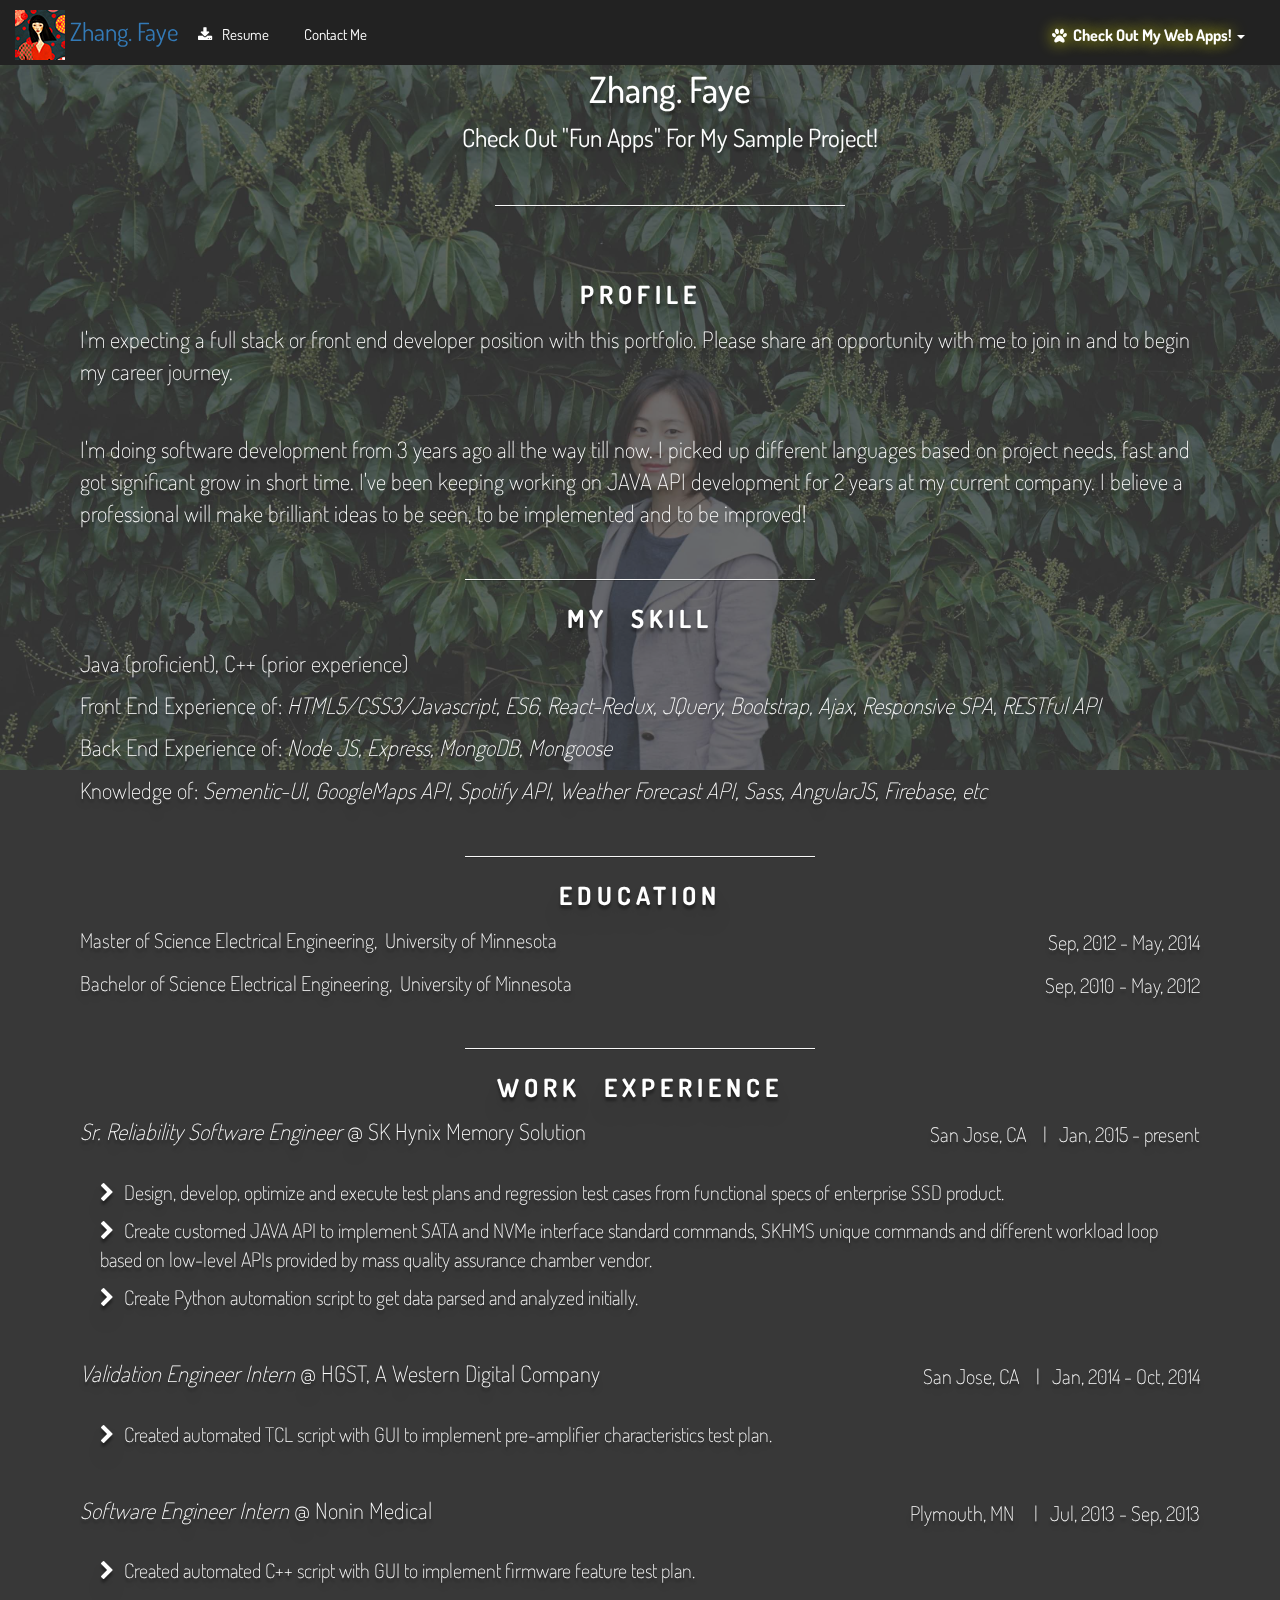
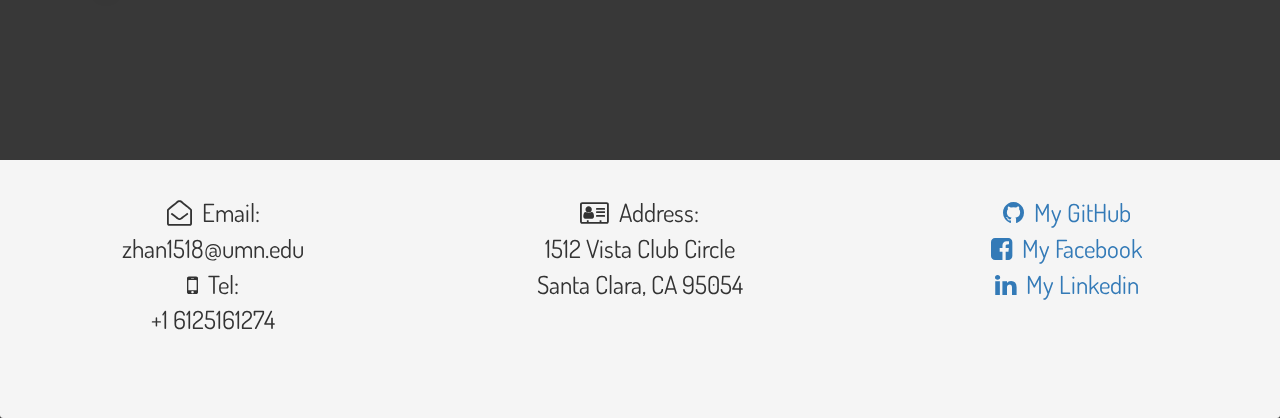
<file: allAboutMe.html>
<!DOCTYPE html>
<html>
<head>
    <meta charset="utf-8">
    <meta http-equiv="X-UA-Compatible" content="IE=edge">
    <meta name="viewport" content="width=device-width, initial-scale=1">
	<title>All About Me!</title>
    <link rel="stylesheet" href="css/bootstrap.min.css">
    <link rel="stylesheet" href="css/styles.css">
  	<link rel="stylesheet" type="text/css" href="https://maxcdn.bootstrapcdn.com/font-awesome/4.7.0/css/font-awesome.min.css">
	<link href="https://fonts.googleapis.com/css?family=Dosis:200,400" rel="stylesheet">
</head>

<body>
<header>
<nav  id="header-nav" class="navbar navbar-inverse fixed-navbar">
  <div class="container">
    <!-- Brand and toggle get grouped for better mobile display -->
    <div class="navbar-header">
      <a class="navbar-brand" href="allAboutMe.html">
      	<a href="allAboutMe.html">
        	<img class= "logo-img" src="images/fz.jpg">
        	<span id="myName1">Zhang. Faye</span>
      	</a>
      </a>
      <button id="navbarToggle" type="button" class="navbar-toggle collapsed" data-toggle="collapse" data-target="#collapsable-nav" aria-expanded="false">
        <span class="sr-only">Toggle navigation</span>
        <span class="icon-bar"></span>
        <span class="icon-bar"></span>
        <span class="icon-bar"></span>
      </button>
    </div>

    <!-- Collect the nav links, forms, and other content for toggling -->
    <div class="collapse navbar-collapse" id="collapsable-nav">
      <ul id="nav-list" class="nav navbar-nav">
        <li><a href="./FayeZ_Resume.pdf" download><i class="fa fa-download"></i>Resume</a></li>
        <li><a href="#ctcInfo">Contact Me</a></li>
      </ul>

      <ul id="ctcme" class="nav navbar-nav navbar-right">
        <li class="dropdown">
          <a href="#" class="dropdown-toggle" data-toggle="dropdown" role="button" aria-haspopup="true" aria-expanded="false"><i class="fa fa-paw fa-fw"></i>Check Out My Web Apps! <span class="caret"></span></a>
          <ul class="dropdown-menu active">
			<li><a href="https://goalcoach.herokuapp.com/signin" target="_blank">Goal Coach(React-Redux)</a></li>
              <li><a href="https://musicmasterfaye.herokuapp.com/" target="_blank">Music Master(React-Redux)</a></li>
              <li><a href="https://floating-savannah-43895.herokuapp.com/">Yelp Clone(Backend Project)</a></li>
	        <li><a href="https://intelj711.github.io/patatap/" target="_blank">Patatap Clone(Paper.js)</a></li>
	        <li><a href="https://intelj711.github.io/photoBlog/" target="_blank">My Gallery</a></li>
	      </ul>   
        </li>
      </ul>
    </div><!-- /.navbar-collapse -->
  </div><!-- /.container-fluid -->
</nav>
</header>

<div id="main-content" class="container">
	<div class="jumbotron">
      <img id="main-img" src="images/fz2_lg.jpg" alt="Faye's Photo" class="img-responsive ">
    </div>

    <div id="myName2" class="content col-lg-12">
		<h1>Zhang. Faye</h1>
		<p id="bwd">Check Out "Fun Apps" For My Sample Project!</p>
		<hr>
 	</div>

 	<div id = "resume" class="content col-lg-12">
 		<div>
 			<p class="resume-level1">PROFILE</p>
 
 			<p class="resume-level2">
 			I'm expecting a full stack or front end developer position with this portfolio. Please share an opportunity with me to join in and to begin my career journey.</p>
 			<br>
 			<p class="resume-level2">
                I'm doing software development from 3 years ago all the way till now. I picked up different languages based on project needs, fast and got significant grow in short time. I've been keeping working on JAVA API development for 2 years at my current company. I believe a professional will make brilliant ideas to be seen, to be implemented and to be improved!
            <hr class="resume_sep">
 		</div>
 		<div>
 			<p class="resume-level1">MY SKILL</p>
            <p class="resume-level2">Java (proficient), C++ (prior experience)
            <p class="resume-level2">Front End Experience of: <em>HTML5/CSS3/Javascript, ES6, React-Redux, JQuery, Bootstrap, Ajax, Responsive SPA, RESTful API</em></p>
            <p class="resume-level2">Back End Experience of: <em>Node JS, Express, MongoDB, Mongoose</em></p>
            <p class="resume-level2">Knowledge of: <em>Sementic-UI, GoogleMaps API, Spotify API, Weather Forecast API, Sass, AngularJS, Firebase, etc</em></p>
 			<hr class="resume_sep">
 		</div>
 		<div>
 			<p class="resume-level1">EDUCATION</p>
 			<p class="resume-level2"><span class="resume-level2">Master of Science Electrical Engineering, &nbsp;University of Minnesota</span> &emsp; <span class="resume-level3">Sep, 2012 - May, 2014</span></p>
 			<p class="resume-level2"><span class="resume-level2">Bachelor of Science Electrical Engineering, &nbsp;University of Minnesota</span> &emsp; <span class="resume-level3">Sep, 2010 - May, 2012</span></p>
 			<hr class="resume_sep">
 		</div>
 		<div>
 			<p class="resume-level1">WORK EXPERIENCE</p>
            <p class="resume-level2"><em>Sr. Reliability Software Engineer</em> @ SK Hynix Memory Solution &emsp; <span class="resume-level3">San Jose, CA &nbsp;&nbsp; | &nbsp; Jan, 2015 - present</span></p>
 			<div class="we">
	 			<p><i class="fa fa-chevron-right" aria-hidden="true"></i>Design, develop, optimize and execute test plans and regression test cases from functional specs of enterprise SSD product.</p>
	 			<p><i class="fa fa-chevron-right" aria-hidden="true"></i>Create customed JAVA API to implement SATA and NVMe interface standard commands, SKHMS unique commands and different workload loop based on low-level APIs provided by mass quality assurance chamber vendor.</p>
	 			<p><i class="fa fa-chevron-right" aria-hidden="true"></i>Create Python automation script to get data parsed and analyzed initially.</p>
 			</div>
 			<br>
            <p class="resume-level2"><em>Validation Engineer Intern</em> @ HGST, A Western Digital Company &emsp; <span class="resume-level3">San Jose, CA &nbsp;&nbsp; | &nbsp; Jan, 2014 - Oct, 2014</span></p>
 			<div class="we">
	 			<p><i class="fa fa-chevron-right" aria-hidden="true"></i>Created automated TCL script with GUI to implement pre-amplifier characteristics test plan.
	 			</p>
 			</div>
            <br>
            <p class="resume-level2"><em>Software Engineer Intern</em> @ Nonin Medical &emsp; <span class="resume-level3">Plymouth, MN &nbsp; &nbsp; | &nbsp; Jul, 2013 - Sep, 2013</span></p>
            <div class="we">
                <p><i class="fa fa-chevron-right" aria-hidden="true"></i>Created automated C++ script with GUI to implement firmware feature test plan.
                </p>
            </div>

 			<br>
 		</div>
 	</div>
</div>

<a href="#" class="scrollToTop"><i class="fa fa-arrow-up" aria-hidden="true"></i>Top</a>

 <footer class="panel-footer">
    <div class="container">
      <div class="row" id="ctcInfo">
        <section id="Email" class="col-lg-4 col-md-4 col-sm-4 col-xs-12">
          <span><i class="fa fa-envelope-open-o" aria-hidden="true"></i>Email:</span><br>
          zhan1518@umn.edu<br>
          <span><i class="fa fa-mobile" aria-hidden="true"></i>Tel:</span><br>
          +1 6125161274<br>
          <hr class="visible-xs">
        </section>
        <section id="contactme" class="col-lg-4 col-md-4 col-sm-4 col-xs-12">
          <span><i class="fa fa-address-card-o" aria-hidden="true"></i>Address:</span><br>
          1512 Vista Club Circle<br>
          Santa Clara, CA 95054<br>
          <hr class="visible-xs">
        </section>
        <section id="fb" class="col-lg-4 col-md-4 col-sm-4 col-xs-12">
          <a href="https://github.com/intelj711" target="_blank"><i class="fa fa-github" aria-hidden="true"></i>My GitHub</a><br>
          <a href="https://www.facebook.com/isabella.zhang.9" target="_blank"><i class="fa fa-facebook-square" aria-hidden="true"></i>My Facebook</a><br>
          <a href="https://www.linkedin.com/in/faye-zhang-57038a49/" target="_blank"><i class="fa fa-linkedin" aria-hidden="true"></i>My Linkedin</a><br>
          <hr class="visible-xs">
        </section>
	
      </div>
    </div>
  </footer>

  <script type="text/javascript" src="js/script.js"></script>
  <script src="js/jquery-2.1.4.min.js"></script>
  <script src="js/bootstrap.min.js"></script>
  <script src="js/ajax-utils.js"></script>
</body>
</html>
</file>
<file: css/styles.css>
body {
	background-color: #383838;
    background-size: cover;
    background-position: center; 
    font-size: 25px;
    font-family: Dosis;
}

body,
html {
    width: 100%;
    height: 100%;
}

ul .dropdown {
	background: transparent;
}

.dropdown-menu {
	padding-top: 5px;
	border-radius: 0;
	font-size: 20px;
	font-weight: bold;
}
.dropdown-menu li {
	margin-left: -5px;
	height: 30px;
}

.dropdown-toggle {
	font-size: 16px;
	font-weight: bold;
	text-shadow: #EEEE00 0 0 15px;
}

#logo-img {
  width: 50px;
  height: 50px;
  margin: 10px 15px 10px 0;
}


.container {
	width: 100%;
	padding: 0;
	border-radius: 0;
}

.container .jumbotron {
	width: 100%;
	padding: 0;
	position: fixed;
	opacity: 0.3;
}

#header-nav {
  border-radius: 0;
  border: 0;
}

#navbarToggle {
	border: none;
	margin-right: 40px;
}

.fixed-navbar {
  position: fixed;
  top: 0;
  left: 0;
  z-index: 9999;
  width: 100%;
  padding-bottom: 5px;
  padding-top: 10px;
}

#collapsable-nav {
	font-size: 15px;
	margin-right: 20px;
}

#main-content {
	padding-top: 50px;
	width: 100%;
}

.content{
	color: #ffffff;
	text-align: center;
    text-shadow: 0px 4px 3px rgba(0,0,0,0.4),
                 0px 8px 13px rgba(0,0,0,0.1),
                 0px 18px 23px rgba(0,0,0,0.1);
	margin: 0 30px;
}

hr {
    width: 350px;
    border-top: 1px solid #f8f8f8;
    border-bottom: 1px solid rgba(0,0,0,0.2);
    margin-top: 50px;
}

.navbar-inverse .navbar-nav>li>a {
	color: #fff;
	float: right;
}

.navbar-inverse .navbar-nav>.active>a {
	background: transparent;
}
.navbar-collapse {
	font-size: 20px;
}

.navbar-brand a:hover, .navbar-brand a:focus {
  text-decoration: none;
}

.dropdown-menu li {
	float: right;
	clear: both;
}

#nav-list a {
	margin-left: 5px;
}
#nav-list a:hover {
  background: #696969;
}
#demo a:hover {
	background: #696969;
}

#resume {
	width: 100%;
	margin: 50px auto;
}

/*#bwd {
  text-align: center;
  text-shadow: #EEEE00 0 0 15px;
}*/ 

.apps {
	margin-top: 10px;
	text-align: left;
	color: #fff;
	font-size: 0.8em;
	float: left;
}

.resume-level1 {
	word-spacing: 0.5em;
	text-align: center;
	font-size: 1em;
	letter-spacing: 5px;
	font-weight: bold;
}

.resume-level2 {
	text-align: left;
	font-weight: 200;
	font-size: 0.9em;
}

.resume-level3 {
	display: inline-block;
	float: right;
	padding-top: 5px;
	font-size: 0.9em;
	font-weight: 200;
}

.we {
	margin-top: 30px;
	padding-left: 20px;
	font-size: 0.8em;
	text-align: left;
	font-weight: 200;
}


.fa {
	padding-right: 10px;
}

/*********** To Top Button ***********************/
.scrollToTop{
	font-size: 15px;
	width:70px; 
	height:50px;
	padding:0; 
	text-align:center; 
	color: #fff;
	text-decoration: none;
	position:fixed;
	bottom: 10px;
	right:20px;
	display:none;
}
.scrollToTop:hover{
	color: #bbb;
	text-decoration:none;
}
/*********** Top Button Ends *******************/


.panel-footer {
  margin-top: 80px;
  padding-top: 35px;
  padding-bottom: 80px;
  border-top: 0;
  text-align: center;
}

#myName {
	/*display: none;*/
	color: #fff;
	  	font-size: 25px;
	  	padding-left: 20px;
  }

/********** Other devices only **********/
@media (min-width: 768px) {
  #logo-img {
  	width: 50px;
  }
  /* Home Page */

  #resume {
	padding-left: 80px;
	padding-right: 80px;
  }

  ul {
  	font-size: 15px;
  }

 /* #myName1 {
	display: none;
  }*/


  /* End Home Page */
}

/********** Small devices only **********/
@media (max-width: 767px) {
  /* Home Page */

  h1 {
  	margin: 0 auto;
  	font-size: 30px;
  	padding: 0 auto;
  }

  hr {
    width: 200px;
  }

  #resume {
	padding-left: 40px;
	padding-right: 40px;
  }

/*	#myName1 {
	  	color: #fff;
	  	font-size: 25px;
	  	padding-left: 20px;
	  }*/

	/*#myName2 {
		display: none;
	}
*/
	section {
		float: left;
		clear: both;
	}
  /* End Home Page */
}
</file>
